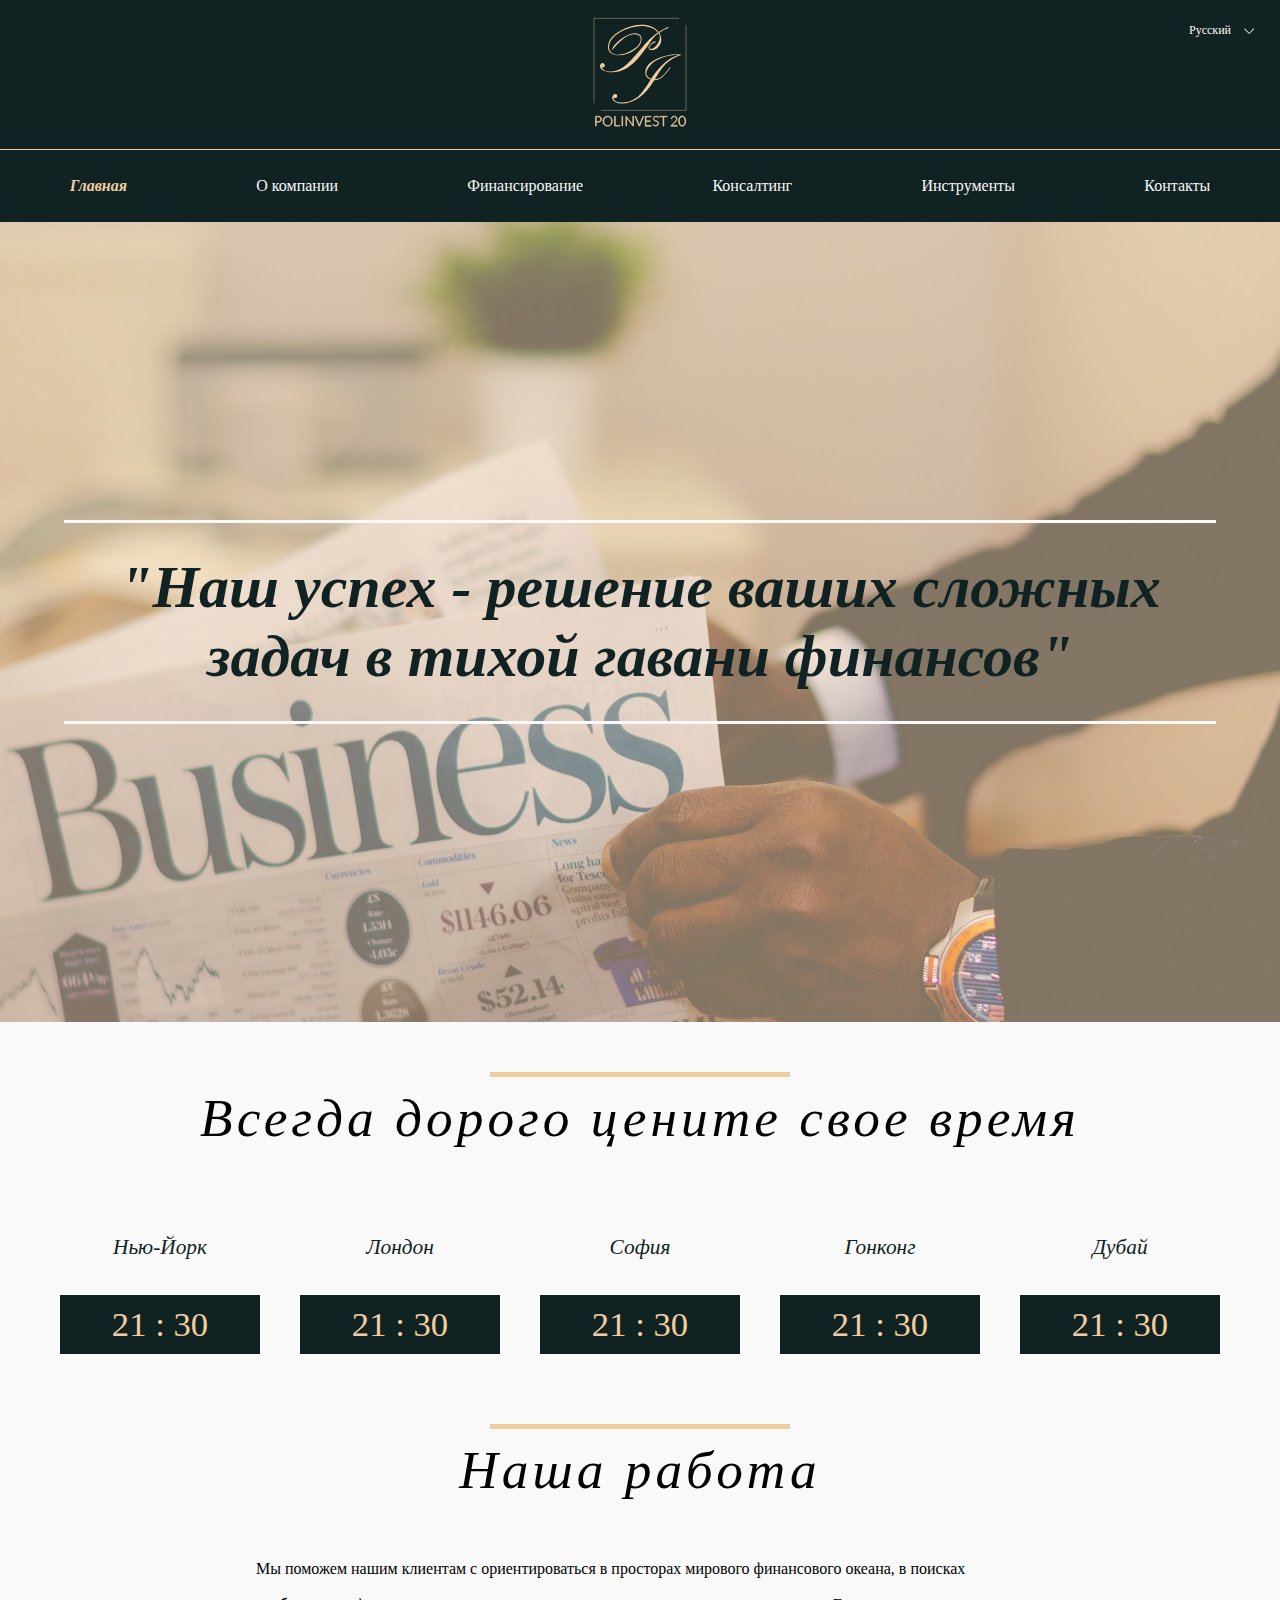
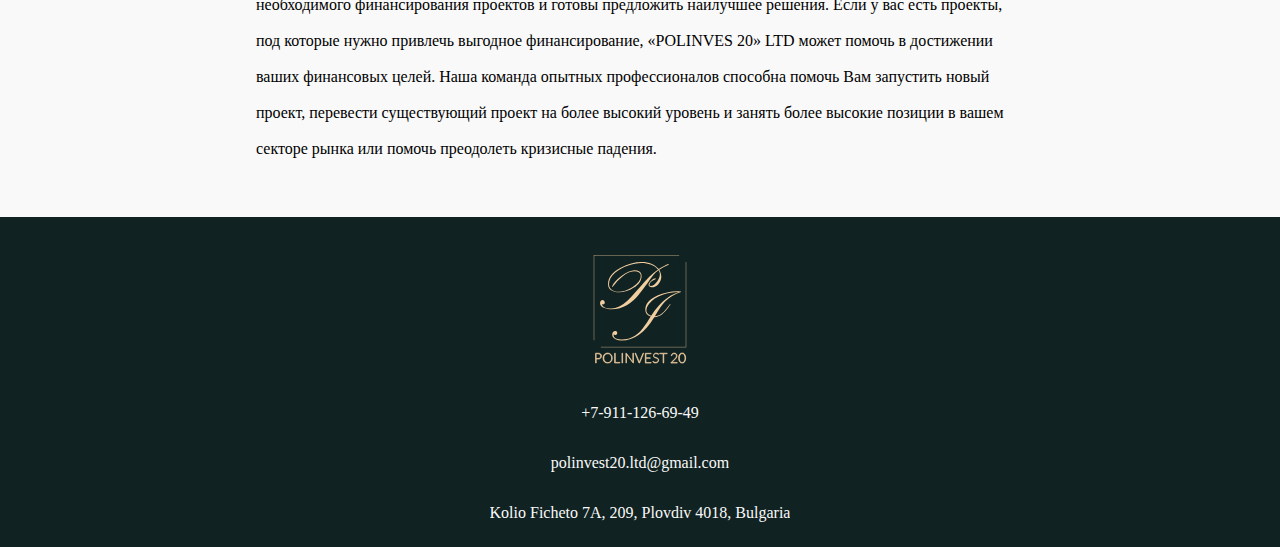
<file: index.html>
<!DOCTYPE html>
<html lang="en">
<head>
    <meta charset="UTF-8">
    <meta name="viewport" content="width=device-width, initial-scale=1.0">
    <meta http-equiv="X-UA-Compatible" content="ie=edge">
    <link rel="stylesheet" href="style.css">
    <link href='assets/шрифт/Lora-Bold.ttf' rel='stylesheet'>
    <link href='assets/шрифт/Lora-BoldItalic.ttf' rel='stylesheet'>
    <link href='assets/шрифт/Lora-Italic.ttf' rel='stylesheet'>
    <link href='assets/шрифт/Lora-Regular.ttf' rel='stylesheet'>
    <title>Главная</title>
</head>
<body>
  <div class="nav-section">
    <img src="assets/logo.svg" alt="" class="header-logo">
    <div class="lang-section">
        <button type="button" class="collapsible">Русский
            <img src="assets/down-arrow.svg" alt="" class="lang-btn">
        </button>
            <div class="content">
                <ul class="lang-list">
                    <li class="lang-item"><a href="" class="lang-item">English</a></li>
                    <li class="lang-item"><a href="" class="lang-item">Български</a></li>
                </ul>
            </div>
    </div>
</div>
<nav>   
<ul class="nav-links">
<li><a href="index.html" class="activated">Главная</a></li>
<li><a href="about.html">О компании</a></li>
<li><a href="financing.html">Финансирование</a></li>
<li><a href="consulting.html">Консалтинг</a></li>
<li><a href="instruments.html">Инструменты</a></li>
<li><a href="contact.html">Контакты</a></li>
</ul>
<div class="burger">
<div class="line1"></div>
<div class="line2"></div>
<div class="line3"></div>
</div>
</nav>

<div class="intro index-page flex-center">
    <h1 class="heading-one">"Наш успех  - решение ваших сложных задач в тихой гавани финансов"</h1>
</div>

<div class="line"></div>
<h2 class="heading-two">Всегда дорого цените свое время</h2>

<div class="clock-container">
    <div class="clock-box">
        <h5 class="heading-three">Нью-Йорк</h5>
        <div id="clockNY"></div>
    </div>

    <div class="clock-box">
        <h5 class="heading-three">Лондон</h5>
        <div id="clockLondon"></div>
    </div>

    <div class="clock-box">
        <h5 class="heading-three">София</h5>
        <div id="clockSofia"></div>
    </div>

    <div class="clock-box">
        <h5 class="heading-three">Гонконг</h5>
        <div id="clockHK"></div>
    </div>

    <div class="clock-box">
        <h5 class="heading-three">Дубай</h5>
        <div id="clockDubai"></div>
    </div>
 
    
</div>


<div class="line"></div>
<h2 class="heading-two">Наша работа</h2>
<p class="body-text">Мы поможем нашим клиентам с ориентироваться в просторах мирового финансового океана, в поисках необходимого финансирования проектов и готовы предложить наилучшее решения. Если у вас есть проекты, под которые нужно привлечь выгодное финансирование, «POLINVES 20» LTD может помочь в достижении ваших финансовых целей. Наша команда опытных профессионалов способна помочь Вам запустить новый проект, перевести существующий проект на более высокий уровень и занять более высокие позиции в вашем секторе рынка или помочь преодолеть кризисные падения.</p>

<footer class="flex-center">
    <img src="assets/logo.svg" alt="" class="footer-logo">
    <p class="footer-title"><a href="tel:+79111266949" class="footer-title">+7-911-126-69-49</a></p>
    <p class="footer-title"><a href="mailto:polinvest20.ltd@gmail.com" class="footer-title">polinvest20.ltd@gmail.com</a></p>
    <p class="footer-title">Kolio Ficheto 7A,  209, Plovdiv 4018, Bulgaria</p>
</footer>
<script src="nav.js"></script>
</body>
</html>

<script>
    function currentTime() {
      var date = new Date(); /* creating object of Date class */
      var hour = date.getHours();
      var min = date.getMinutes();
      hour = updateTime(hour);
      min = updateTime(min);
      document.getElementById("clockNY").innerText = hour + " : " + min; /* adding time to the div */
        var t = setTimeout(function(){ currentTime() }, 1000); /* setting timer */
    }
    
    function updateTime(k) {
      if (k < 10) {
        return "0" + k;
      }
      else {
        return k;
      }
    }
    
    
    currentTime(); /* calling currentTime() function to initiate the process */
  </script>
    
    <script>
        function currentTime() {
          var date = new Date(); /* creating object of Date class */
          var hour = date.getHours();
          var min = date.getMinutes();
          var sec = date.getSeconds();
          hour = updateTime(hour);
          min = updateTime(min);
          document.getElementById("clockLondon").innerText = hour + " : " + min; /* adding time to the div */
            var t = setTimeout(function(){ currentTime() }, 1000); /* setting timer */
        }
        
        function updateTime(k) {
          if (k < 10) {
            return "0" + k;
          }
          else {
            return k;
          }
        }
        
        currentTime(); /* calling currentTime() function to initiate the process */
        </script>
    
    <script>
        function currentTime() {
          var date = new Date(); /* creating object of Date class */
          var hour = date.getHours();
          var min = date.getMinutes();
          var sec = date.getSeconds();
          hour = updateTime(hour);
          min = updateTime(min);
          document.getElementById("clockSofia").innerText = hour + " : " + min; /* adding time to the div */
            var t = setTimeout(function(){ currentTime() }, 1000); /* setting timer */
        }
        
        function updateTime(k) {
          if (k < 10) {
            return "0" + k;
          }
          else {
            return k;
          }
        }
        
        currentTime(); /* calling currentTime() function to initiate the process */
        </script>
    <script>
        function currentTime() {
          var date = new Date(); /* creating object of Date class */
          var hour = date.getHours();
          var min = date.getMinutes();
          var sec = date.getSeconds();
          hour = updateTime(hour);
          min = updateTime(min);
          document.getElementById("clockHK").innerText = hour + " : " + min; /* adding time to the div */
            var t = setTimeout(function(){ currentTime() }, 1000); /* setting timer */
        }
        
        function updateTime(k) {
          if (k < 10) {
            return "0" + k;
          }
          else {
            return k;
          }
        }
        
        currentTime(); /* calling currentTime() function to initiate the process */
        </script>

<script>
    function currentTime() {
      var date = new Date(); /* creating object of Date class */
      var hour = date.getHours();
      var min = date.getMinutes();
      var sec = date.getSeconds();
      hour = updateTime(hour);
      min = updateTime(min);
      document.getElementById("clockDubai").innerText = hour + " : " + min; /* adding time to the div */
        var t = setTimeout(function(){ currentTime() }, 1000); /* setting timer */
    }
    
    function updateTime(k) {
      if (k < 10) {
        return "0" + k;
      }
      else {
        return k;
      }
    }
    
    currentTime(); /* calling currentTime() function to initiate the process */
    </script>
</file>
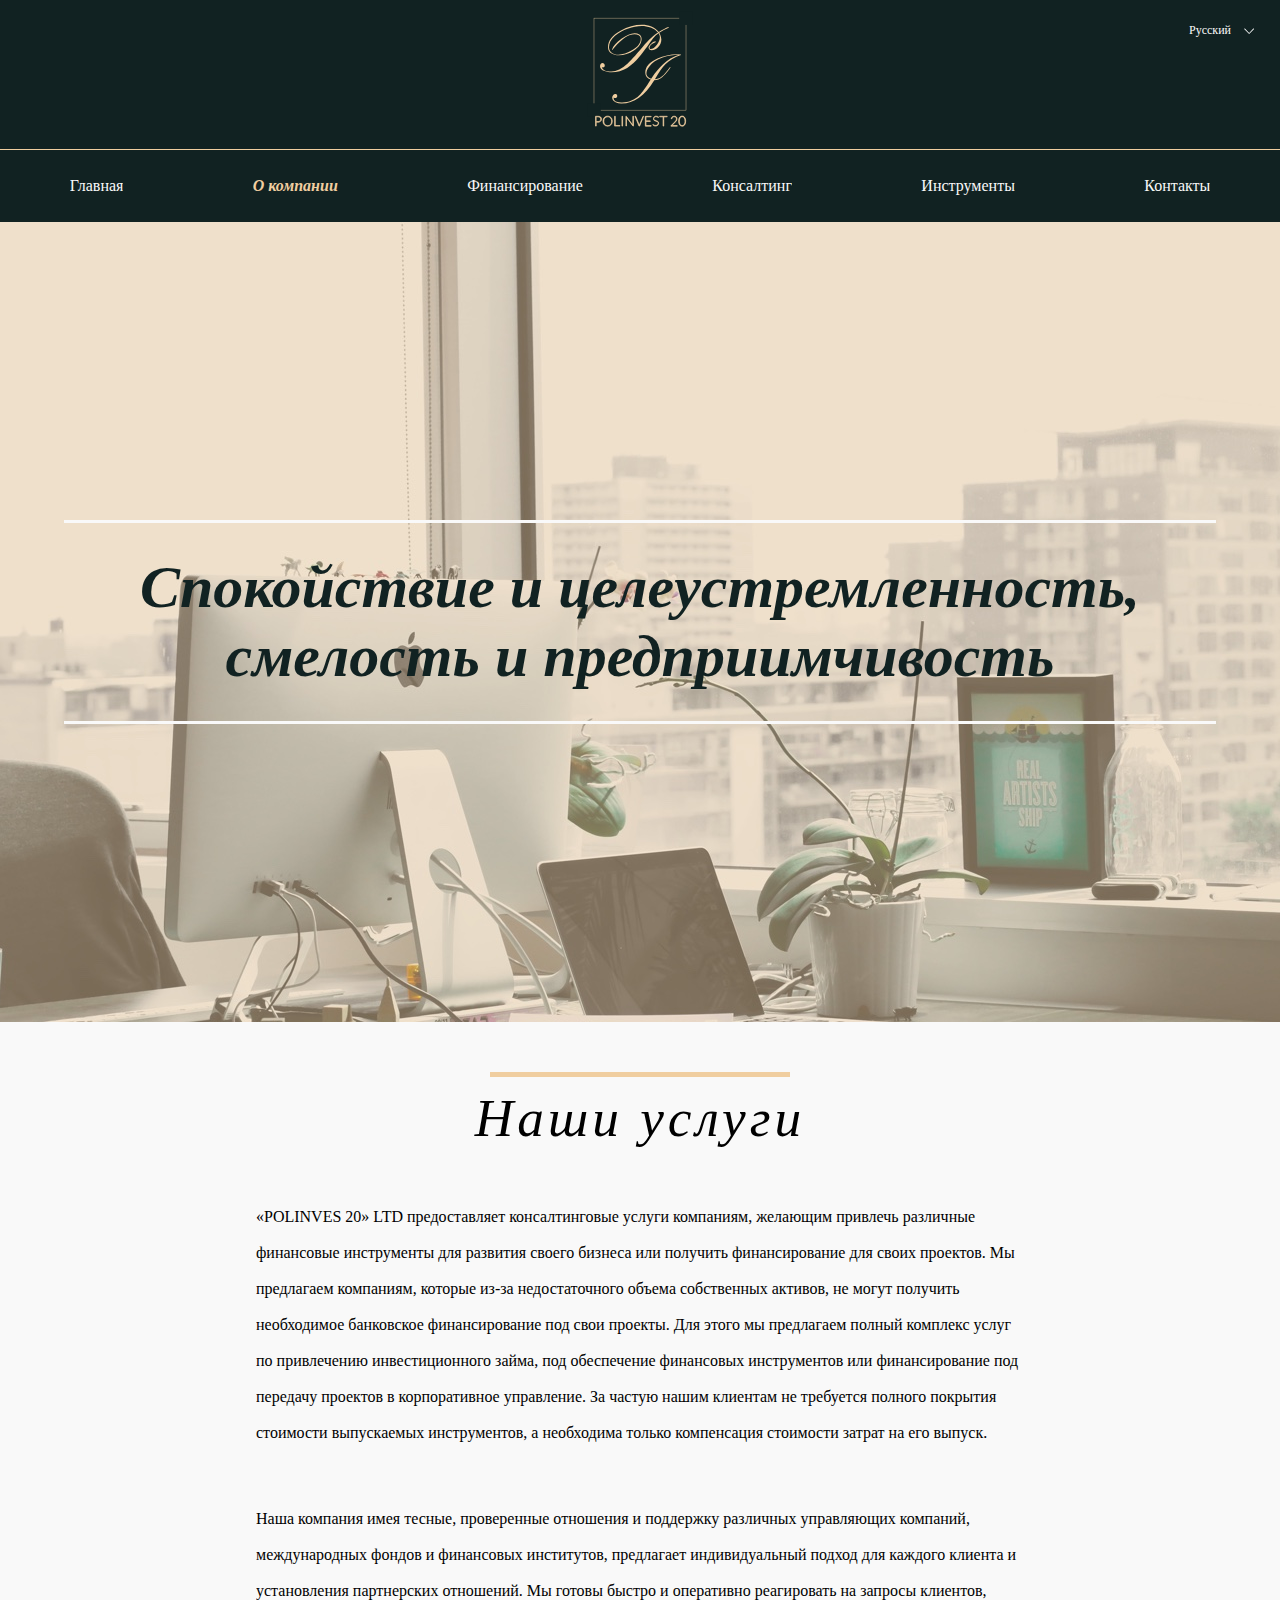
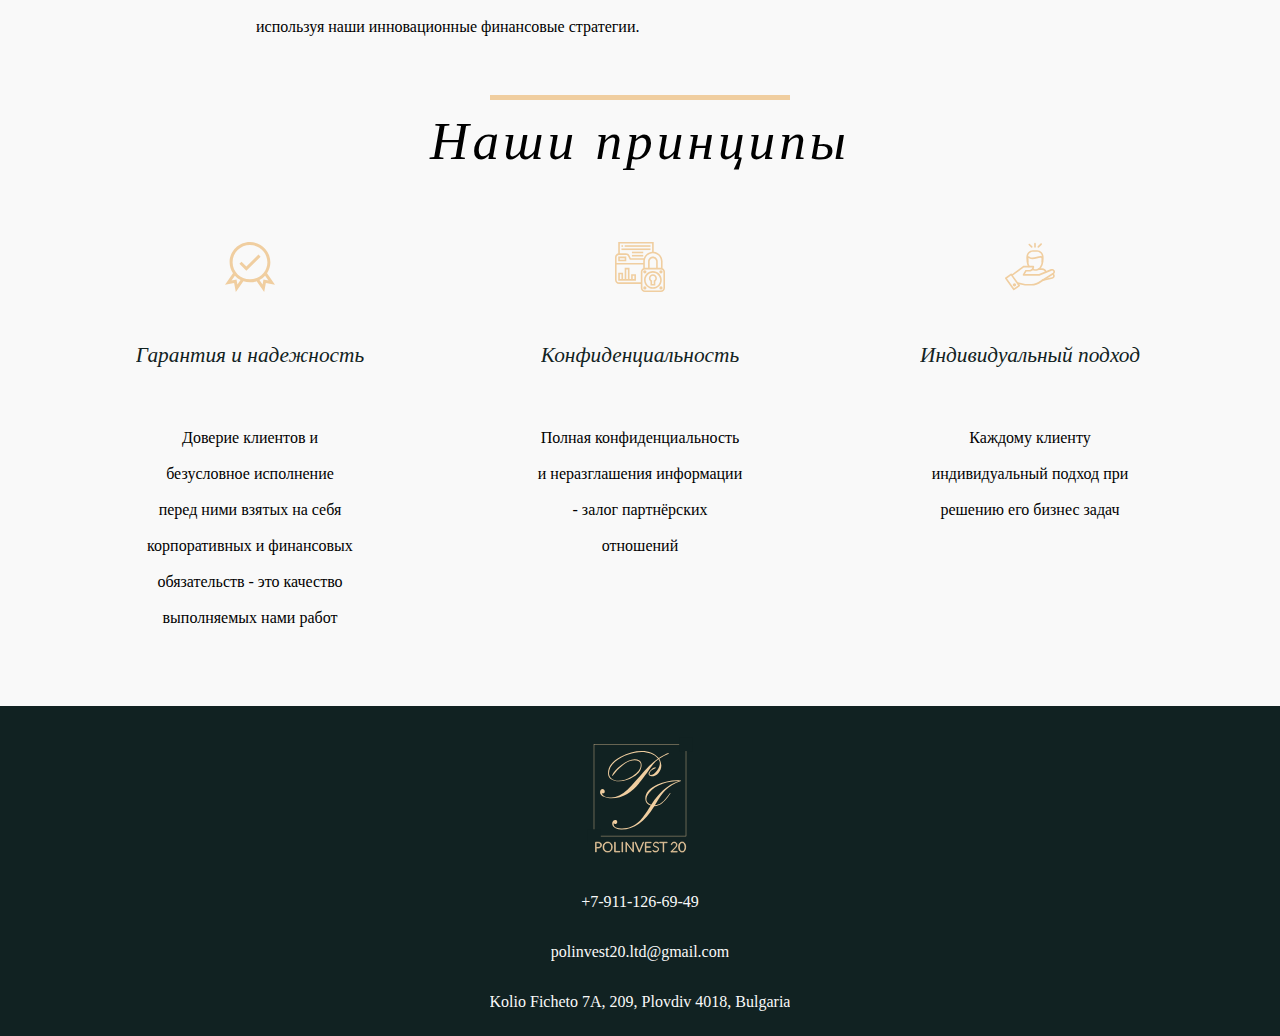
<file: about.html>
<!DOCTYPE html>
<html lang="en">
<head>
    <meta charset="UTF-8">
    <meta name="viewport" content="width=device-width, initial-scale=1.0">
    <meta http-equiv="X-UA-Compatible" content="ie=edge">
    <link rel="stylesheet" href="style.css">
    <link href='assets/шрифт/Lora-Bold.ttf' rel='stylesheet'>
    <link href='assets/шрифт/Lora-BoldItalic.ttf' rel='stylesheet'>
    <link href='assets/шрифт/Lora-Italic.ttf' rel='stylesheet'>
    <link href='assets/шрифт/Lora-Regular.ttf' rel='stylesheet'>
    <title>О «POLINVES 20» LTD</title>
</head>
<body>
        <body>
                <div class="nav-section">
                  <img src="assets/logo.svg" alt="" class="header-logo">
                  <div class="lang-section">
                      <button type="button" class="collapsible">Русский
                          <img src="assets/down-arrow.svg" alt="" class="lang-btn">
                      </button>
                          <div class="content">
                              <ul class="lang-list">
                                  <li class="lang-item"><a href="" class="lang-item">English</a></li>
                                  <li class="lang-item"><a href="" class="lang-item">Български</a></li>
                              </ul>
                          </div>
                  </div>
              </div>
              <nav>   
              <ul class="nav-links">
              <li><a href="index.html">Главная</a></li>
              <li><a href="about.html" class="activated">О компании</a></li>
              <li><a href="financing.html">Финансирование</a></li>
              <li><a href="consulting.html">Консалтинг</a></li>
              <li><a href="instruments.html">Инструменты</a></li>
              <li><a href="contact.html">Контакты</a></li>
              </ul>
              <div class="burger">
              <div class="line1"></div>
              <div class="line2"></div>
              <div class="line3"></div>
              </div>
              </nav>

<div class="intro about-page flex-center">
    <h1 class="heading-one">Спокойствие и целеустремленность, смелость и предприимчивость</h1>
</div>

<div class="line"></div>
<h2 class="heading-two">Наши услуги</h2>
<p class="body-text">«POLINVES 20» LTD предоставляет консалтинговые услуги компаниям, желающим привлечь различные финансовые инструменты для развития своего бизнеса или получить финансирование для своих проектов. Мы предлагаем компаниям, которые из-за недостаточного объема собственных активов, не могут получить необходимое банковское финансирование под свои проекты. Для этого мы предлагаем полный комплекс услуг по привлечению инвестиционного займа, под обеспечение финансовых инструментов или финансирование под передачу проектов в корпоративное управление. За частую нашим клиентам не требуется полного покрытия стоимости выпускаемых инструментов, а необходима только компенсация стоимости затрат на его выпуск. </p>
<p class="body-text">Наша компания имея тесные, проверенные отношения и поддержку различных управляющих компаний, международных фондов и финансовых институтов, предлагает индивидуальный подход для каждого клиента и установления партнерских отношений. Мы готовы быстро и оперативно реагировать на запросы клиентов, используя наши инновационные  финансовые стратегии.</p>

<div class="line"></div>
<h2 class="heading-two">Наши принципы</h2>
<div class="icons-container flex-center">
    <div class="icons-box">
        <img src="assets/guarantee.svg" alt="" class="icons-logo">
        <h3 class="heading-three">Гарантия и надежность</h3>
        <p class="body-text icons-text">Доверие клиентов и безусловное исполнение перед ними взятых на себя корпоративных и финансовых обязательств - это качество выполняемых нами работ</p>
    </div>

    <div class="icons-box">
        <img src="assets/confidential.svg" alt="" class="icons-logo">
        <h3 class="heading-three">Конфиденциальность</h3>
        <p class="body-text icons-text">Полная конфиденциальность и неразглашения информации - залог партнёрских отношений</p>
    </div>

    <div class="icons-box">
        <img src="assets/individual.svg" alt="" class="icons-logo">
        <h3 class="heading-three">Индивидуальный подход</h3>
        <p class="body-text icons-text">Каждому клиенту индивидуальный подход при решению его бизнес задач</p>
    </div>
</div>

<footer class="flex-center">
    <img src="assets/logo.svg" alt="" class="footer-logo">
    <p class="footer-title"><a href="tel:+79111266949" class="footer-title">+7-911-126-69-49</a></p>
    <p class="footer-title"><a href="mailto:polinvest20.ltd@gmail.com" class="footer-title">polinvest20.ltd@gmail.com</a></p>
    <p class="footer-title">Kolio Ficheto 7A,  209, Plovdiv 4018, Bulgaria</p>
</footer>
<script src="nav.js"></script>
</body>
</html>
</file>
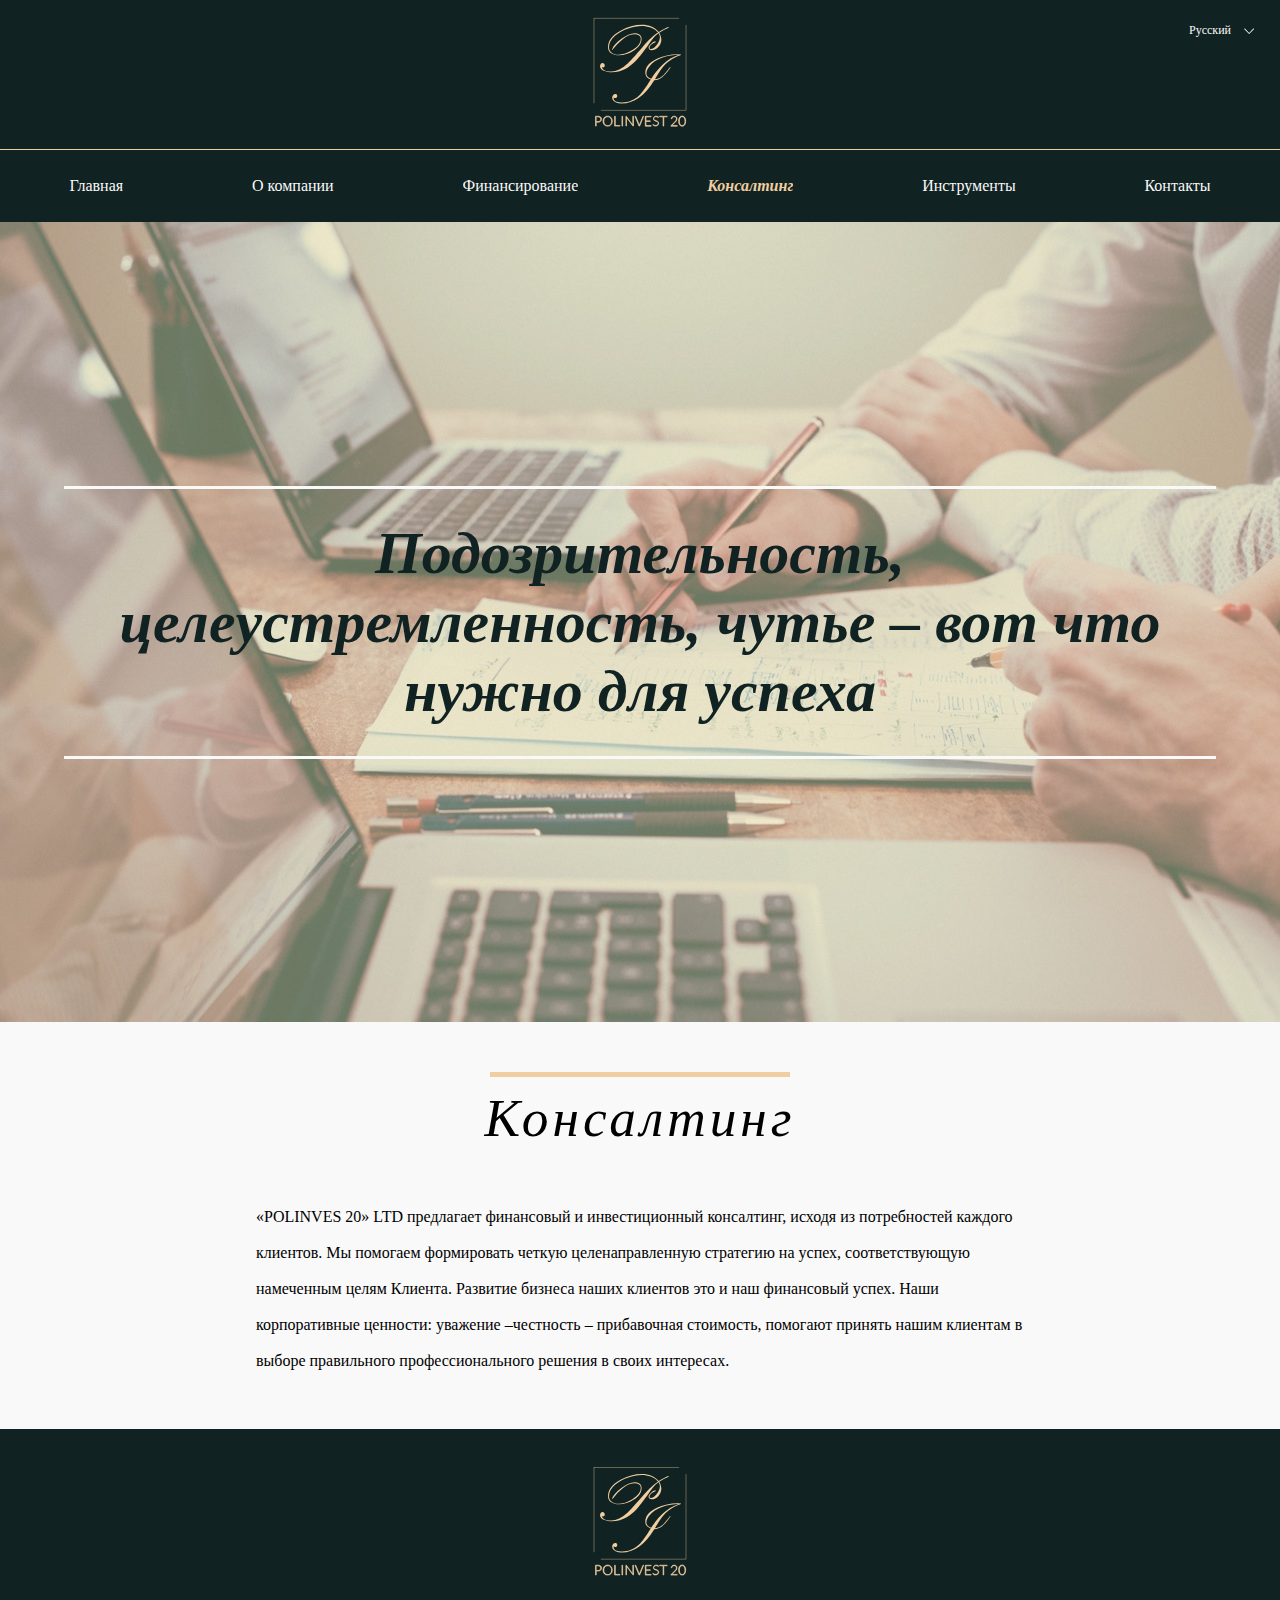
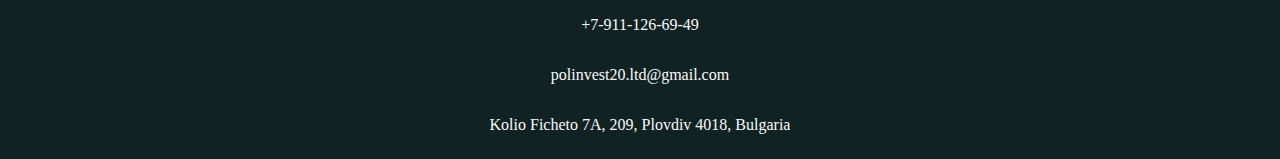
<file: consulting.html>
<!DOCTYPE html>
<html lang="en">
<head>
    <meta charset="UTF-8">
    <meta name="viewport" content="width=device-width, initial-scale=1.0">
    <meta http-equiv="X-UA-Compatible" content="ie=edge">
    <link rel="stylesheet" href="style.css">
    <link href='assets/шрифт/Lora-Bold.ttf' rel='stylesheet'>
    <link href='assets/шрифт/Lora-BoldItalic.ttf' rel='stylesheet'>
    <link href='assets/шрифт/Lora-Italic.ttf' rel='stylesheet'>
    <link href='assets/шрифт/Lora-Regular.ttf' rel='stylesheet'>
    <title>Консалтинг</title>
</head>
<body>
    <div class="nav-section">
        <img src="assets/logo.svg" alt="" class="header-logo">
        <div class="lang-section">
            <button type="button" class="collapsible">Русский
                <img src="assets/down-arrow.svg" alt="" class="lang-btn">
            </button>
                <div class="content">
                    <ul class="lang-list">
                        <li class="lang-item"><a href="" class="lang-item">English</a></li>
                        <li class="lang-item"><a href="" class="lang-item">Български</a></li>
                    </ul>
                </div>
        </div>
    </div>
<nav>   
<ul class="nav-links">
<li><a href="index.html">Главная</a></li>
<li><a href="about.html">О компании</a></li>
<li><a href="financing.html">Финансирование</a></li>
<li><a href="consulting.html" class="activated">Консалтинг</a></li>
<li><a href="instruments.html">Инструменты</a></li>
<li><a href="contact.html">Контакты</a></li>
</ul>
<div class="burger">
<div class="line1"></div>
<div class="line2"></div>
<div class="line3"></div>
</div>
</nav>

<div class="intro consulting-page flex-center">
    <h1 class="heading-one">Подозрительность, целеустремленность, чутье – вот что нужно для успеха</h1>
</div>

<div class="line"></div>
<h2 class="heading-two">Консалтинг</h2>
<p class="body-text">«POLINVES 20» LTD предлагает  финансовый и инвестиционный консалтинг, исходя из потребностей каждого клиентов.  Мы помогаем формировать  четкую целенаправленную стратегию на успех,  соответствующую намеченным целям Клиента. Развитие бизнеса наших клиентов это и наш финансовый успех. Наши корпоративные ценности: уважение –честность – прибавочная стоимость, помогают принять нашим клиентам  в  выборе правильного профессионального решения в своих интересах.</p>



<footer class="flex-center">
    <img src="assets/logo.svg" alt="" class="footer-logo">
    <p class="footer-title"><a href="tel:+79111266949" class="footer-title">+7-911-126-69-49</a></p>
    <p class="footer-title"><a href="mailto:polinvest20.ltd@gmail.com" class="footer-title">polinvest20.ltd@gmail.com</a></p>
    <p class="footer-title">Kolio Ficheto 7A,  209, Plovdiv 4018, Bulgaria</p>
</footer>

<script src="nav.js"></script>
</body>
</html>
</file>
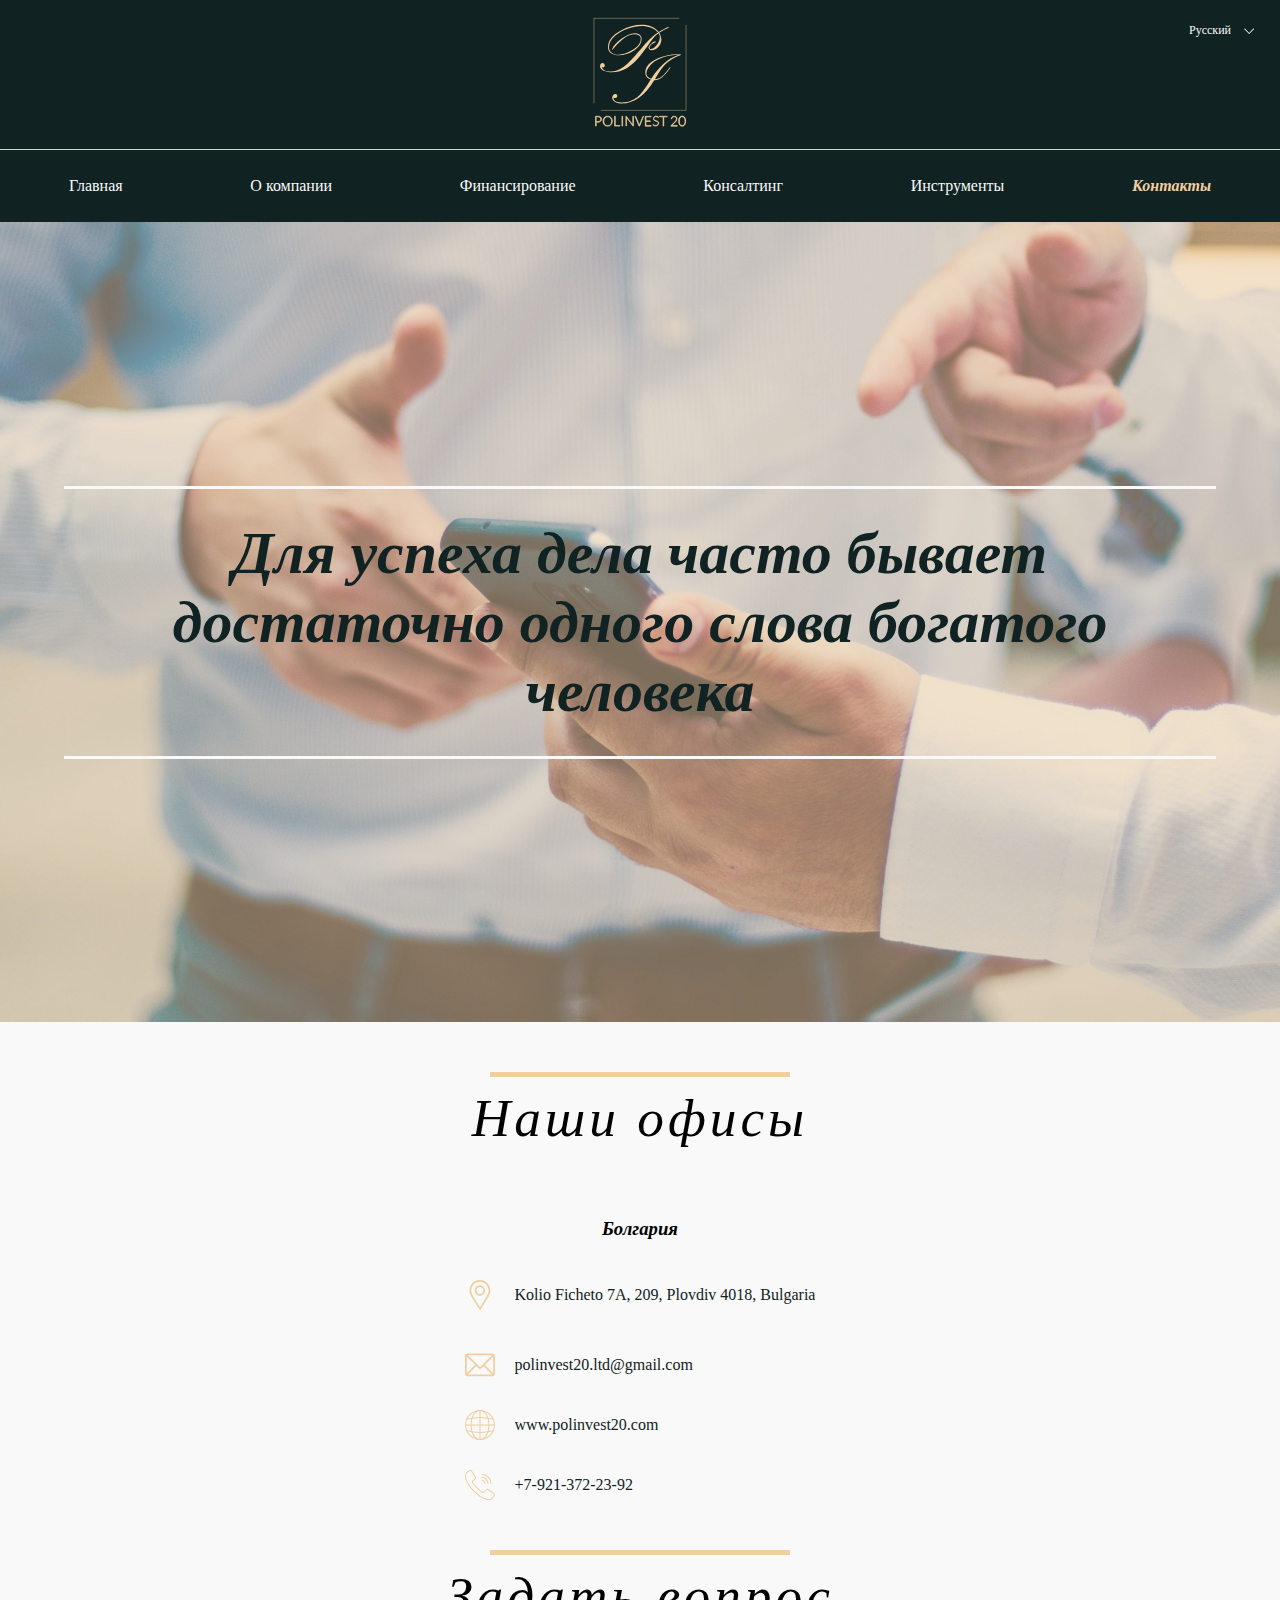
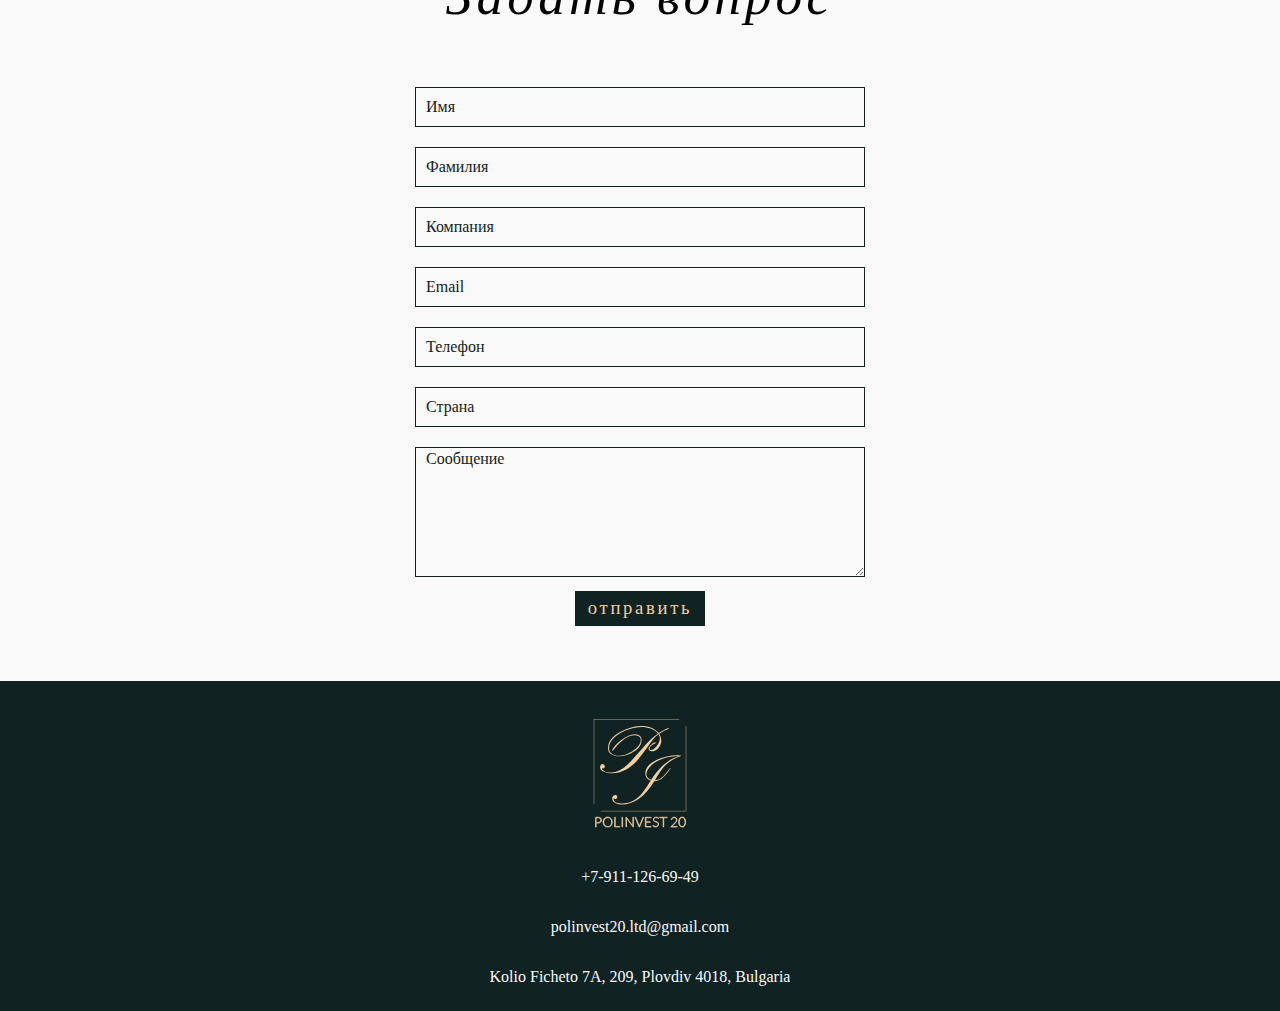
<file: contact.html>
<!DOCTYPE html>
<html lang="en">
<head>
    <meta charset="UTF-8">
    <meta name="viewport" content="width=device-width, initial-scale=1.0">
    <meta http-equiv="X-UA-Compatible" content="ie=edge">
    <link rel="stylesheet" href="style.css">
    <link href='assets/шрифт/Lora-Bold.ttf' rel='stylesheet'>
    <link href='assets/шрифт/Lora-BoldItalic.ttf' rel='stylesheet'>
    <link href='assets/шрифт/Lora-Italic.ttf' rel='stylesheet'>
    <link href='assets/шрифт/Lora-Regular.ttf' rel='stylesheet'>
    <title>Контакты «POLINVES 20» LTD</title>
</head>
<body>
        <div class="nav-section">
                <img src="assets/logo.svg" alt="" class="header-logo">
                <div class="lang-section">
                    <button type="button" class="collapsible">Русский
                        <img src="assets/down-arrow.svg" alt="" class="lang-btn">
                    </button>
                        <div class="content">
                            <ul class="lang-list">
                                <li class="lang-item"><a href="" class="lang-item">English</a></li>
                                <li class="lang-item"><a href="" class="lang-item">Български</a></li>
                            </ul>
                        </div>
                </div>
            </div>
            <nav>   
            <ul class="nav-links">
            <li><a href="index.html">Главная</a></li>
            <li><a href="about.html">О компании</a></li>
            <li><a href="financing.html">Финансирование</a></li>
            <li><a href="consulting.html">Консалтинг</a></li>
            <li><a href="instruments.html">Инструменты</a></li>
            <li><a href="contact.html" class="activated">Контакты</a></li>
            </ul>
            <div class="burger">
            <div class="line1"></div>
            <div class="line2"></div>
            <div class="line3"></div>
            </div>
            </nav>
<div class="intro contact-page flex-center">
    <h1 class="heading-one">Для успеха дела часто бывает достаточно одного слова богатого человека</h1>
</div>

<div class="line"></div>
<h2 class="heading-two">Наши офисы</h2>
<div class="contact-container flex-center">
    <div class="contact-box">
        <h3 class="heading-four">Болгария</h3>
        <div class="contact-detail">
            <img src="assets/location.svg" alt="" class="contact-image">
            <p class="contact-title">Kolio Ficheto 7A,  209, Plovdiv 4018, Bulgaria</p>
        </div>

        <div class="contact-detail">
            <img src="assets/email.svg" alt="" class="contact-image">
            <a href="mailto:polinvest20.ltd@gmail.com" class="contact-link">polinvest20.ltd@gmail.com</a>
        </div>

        <div class="contact-detail">
            <img src="assets/website.svg" alt="" class="contact-image">
            <a href="http://polinvest20.com" class="contact-link">www.polinvest20.com</a>
        </div>

        <div class="contact-detail">
            <img src="assets/phone.svg" alt="" class="contact-image">
            <a href="tel:+79111266949" class="contact-link">+7-921-372-23-92</a>
        </div>
    </div>
</div>
<div class="line"></div>
<h2 class="heading-two">Задать вопрос</h2>
<form action="https://formspree.io/scedisinfo@gmail.com" method="POST">
    <input type="text" id="fname" name="firstname" placeholder="Имя">

    <input type="text" id="lname" name="lastname" placeholder="Фамилия">

    <input type="text" id="company" name="firstname" placeholder="Компания">

    <input type="text" id="email" name="email" placeholder="Email">
    
    <input type="text" id="telNo" name="telNo" placeholder="Телефон">

    <input type="text" id="country" name="firstname" placeholder="Страна">

    <textarea id="subject" name="subject" placeholder="Сообщение" style="height:130px"></textarea>

    <input type="hidden" name="_next" value="https://olgastepa.github.io/scedis/thankyou.html" />
    <input type="text" name="_gotcha" style="display:none" />

    <input type="submit" value="отправить" class="form-button">
  </form>

  <footer class="flex-center">
    <img src="assets/logo.svg" alt="" class="footer-logo">
    <p class="footer-title"><a href="tel:+79111266949" class="footer-title">+7-911-126-69-49</a></p>
    <p class="footer-title"><a href="mailto:polinvest20.ltd@gmail.com" class="footer-title">polinvest20.ltd@gmail.com</a></p>
    <p class="footer-title">Kolio Ficheto 7A,  209, Plovdiv 4018, Bulgaria</p>
</footer>

    <script src="nav.js"></script>
</body>
</html>
</file>
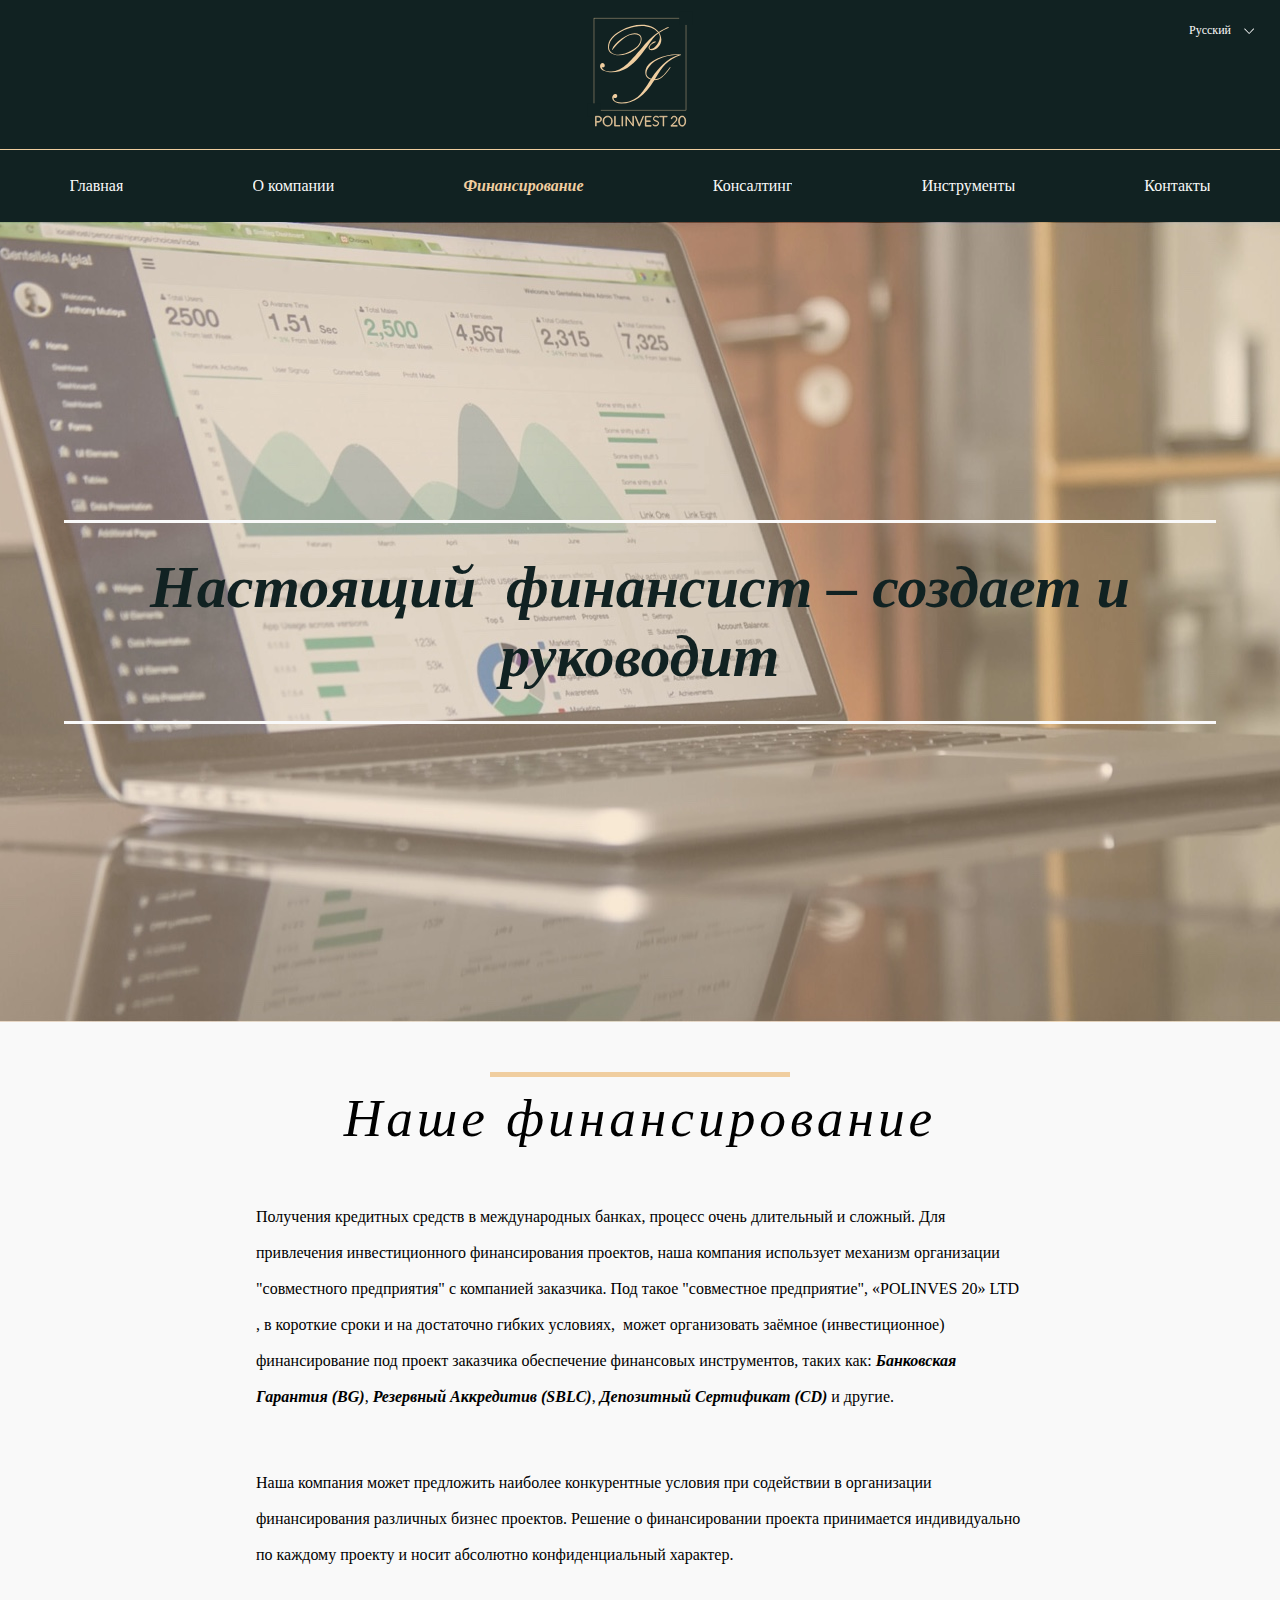
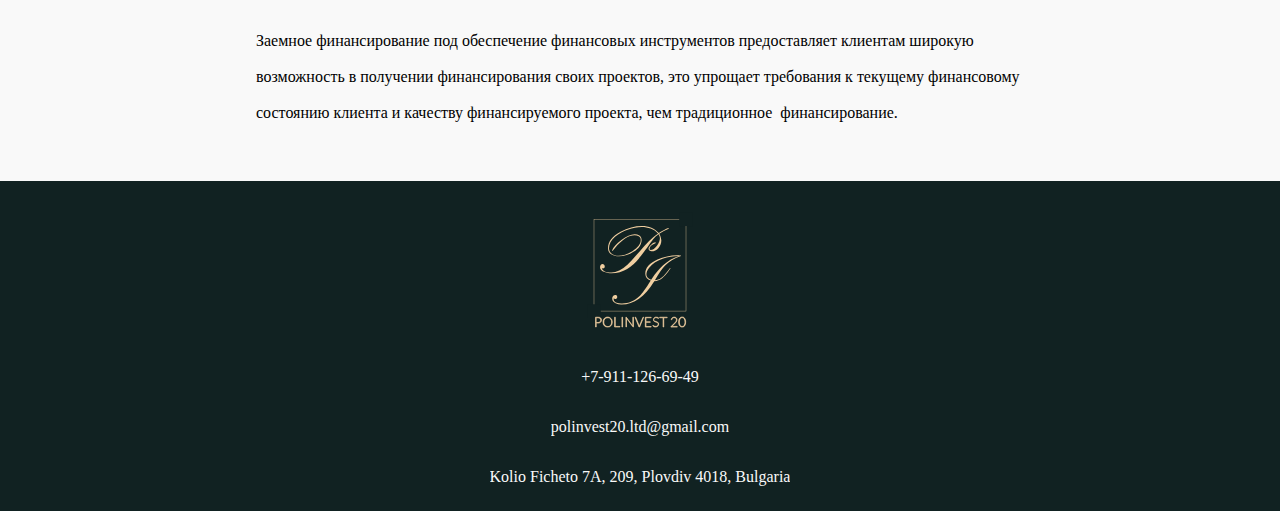
<file: financing.html>
<!DOCTYPE html>
<html lang="en">
<head>
    <meta charset="UTF-8">
    <meta name="viewport" content="width=device-width, initial-scale=1.0">
    <meta http-equiv="X-UA-Compatible" content="ie=edge">
    <link rel="stylesheet" href="style.css">
    <link href='assets/шрифт/Lora-Bold.ttf' rel='stylesheet'>
    <link href='assets/шрифт/Lora-BoldItalic.ttf' rel='stylesheet'>
    <link href='assets/шрифт/Lora-Italic.ttf' rel='stylesheet'>
    <link href='assets/шрифт/Lora-Regular.ttf' rel='stylesheet'>
    <title>Консалтинг</title>
</head>
<body>
    <div class="nav-section">
        <img src="assets/logo.svg" alt="" class="header-logo">
        <div class="lang-section">
            <button type="button" class="collapsible">Русский
                <img src="assets/down-arrow.svg" alt="" class="lang-btn">
            </button>
                <div class="content">
                    <ul class="lang-list">
                        <li class="lang-item"><a href="" class="lang-item">English</a></li>
                        <li class="lang-item"><a href="" class="lang-item">Български</a></li>
                    </ul>
                </div>
        </div>
    </div>
<nav>   
<ul class="nav-links">
<li><a href="index.html">Главная</a></li>
<li><a href="about.html">О компании</a></li>
<li><a href="financing.html"  class="activated">Финансирование</a></li>
<li><a href="consulting.html">Консалтинг</a></li>
<li><a href="instruments.html">Инструменты</a></li>
<li><a href="contact.html">Контакты</a></li>
</ul>
<div class="burger">
<div class="line1"></div>
<div class="line2"></div>
<div class="line3"></div>
</div>
</nav>

<div class="intro financing-page flex-center">
    <h1 class="heading-one"> Настоящий  финансист – создает и руководит</h1>
</div>

<div class="line"></div>
<h2 class="heading-two">Наше финансирование</h2>
<p class="body-text">Получения кредитных средств в международных банках, процесс очень длительный и сложный. Для привлечения инвестиционного финансирования проектов, наша компания использует механизм организации "совместного предприятия" с компанией заказчика. Под такое "совместное предприятие", «POLINVES 20» LTD , в короткие сроки и на достаточно гибких условиях,  может организовать заёмное (инвестиционное) финансирование под проект заказчика обеспечение финансовых инструментов, таких как: <em>Банковская Гарантия (BG)</em>, <em>Резервный Аккредитив (SBLC)</em>, <em>Депозитный Сертификат (CD)</em> и другие.</p>
<p class="body-text">Наша компания может предложить наиболее конкурентные условия при содействии в организации финансирования различных бизнес проектов.  Решение о финансировании проекта принимается индивидуально по каждому проекту и носит абсолютно конфиденциальный характер.</p>
<p class="body-text">Заемное финансирование под обеспечение финансовых инструментов предоставляет клиентам широкую возможность в получении финансирования своих проектов, это упрощает требования к текущему финансовому состоянию клиента и качеству финансируемого проекта, чем традиционное  финансирование.</p>



<footer class="flex-center">
    <img src="assets/logo.svg" alt="" class="footer-logo">
    <p class="footer-title"><a href="tel:+79111266949" class="footer-title">+7-911-126-69-49</a></p>
    <p class="footer-title"><a href="mailto:polinvest20.ltd@gmail.com" class="footer-title">polinvest20.ltd@gmail.com</a></p>
    <p class="footer-title">Kolio Ficheto 7A,  209, Plovdiv 4018, Bulgaria</p>
</footer>

<script src="nav.js"></script>
</body>
</html>
</file>
<file: style.css>
* {
    box-sizing: border-box;
    overflow-x: hidden;
}

:root {

   --beige: #F0CEA0;
    --green: #112222;
    --white: rgb(249, 249, 249);
    --top: 50px;
    /*--lightblue: #C5E1F2;
    --darkblue: #5079AE;
    --green: #509FAE;
    --headings-font-family: "Lora", Times, serif;
    --text-font-family: "PT Serif", Times, serif; */
}

  body {
    margin: 0;
    animation: fadein 2s;
    background-color: var(--white);
    position:relative;
    overflow-x:hidden;
}
@keyframes fadein {
    from{
        opacity: 0;
    }
    to {
        opacity: 1;
    }
}
.flex-center {
    display: flex;
    align-items: center;
    justify-content: center;
}

.intro {
    width: 100vw;
    height: 800px;
    background-position: center;
    background-size: cover;
}
.index-page {
    background-image: url(assets/main-image.jpg);
}
.heading-one {
    color: var(--green);
    font-style: italic;
    font-size: 45pt;

    padding-top: 30px;
    padding-bottom: 30px;
    padding-left: 30px;
    padding-right: 30px;
    width: 90%;
    margin: auto;

    text-align: center;

    border-top: 3px solid var(--white);
    border-bottom: 3px solid var(--white);
}

.heading-two {
    font-size: 40pt;
    text-align: center;

   /* border-top: 3px solid var(--beige); */
    width: 100%;
    margin: auto;
    padding-top: 10px;

    font-family: 'Lora';
    font-style: italic;
    font-weight: 100;
    letter-spacing: 3pt;
}

.body-text {
    width: 60%;
    margin: auto;
    text-align: center;
    margin-top: var(--top);
    line-height: 27pt;

    font-family: 'Lora';
    text-align: left;
}

/*FINANCING PAGE*/
.financing-page {
    background-image: url(assets/financial-image.jpg);
}
/*ABOUT*/
.about-page {
    background-image: url(assets/about-image.jpg);
}
.icons-container {
    width: 100vw;
    height: auto;
    align-items: flex-start!important;
    margin-top: 50px;
    flex-wrap: wrap;
}
.icons-box {
    width: 350px;
    margin: 20px;

    display: flex;
    justify-content: center;
    align-items: center;
    flex-direction: column;
}
.icons-logo {
    display: block;
    width: 50px;
    height: 50px;
    margin-bottom: 30px;
}
.heading-three {
    font-family: 'Lora';
    text-align: center;
    font-style: italic;
    color: var(--green);
    font-size: 16pt;
    font-weight: 100;
}
.icons-text {
    margin-top: 30px!important;
    text-align: center!important;
}


/*CONTACT PAGE*/
.contact-page {
    background-image: url(assets/contact-image.jpg);
}
.contact-container {
    width: 70vw;
    margin: auto;
    height: auto;

    justify-content: center;
    flex-wrap: wrap;

    margin-top: 50px;
}
.contact-detail {
    display: flex;
    justify-content: flex-start;
    align-items: center;
    flex-direction: row;

    width: auto;

    margin-top: 30px;
}
.heading-four {
    font-family: 'Lora';
    text-align: center;
    font-style: italic;
}
.contact-link {
    text-decoration: none;
}
.contact-title, .contact-link {
    font-family: 'Lora';
    color: var(--green);
}
.contact-image {
    width: 30px;
    height: 30px;
    margin-right: 20px;
}

form {
    width: 450px;
    margin: auto;
    display: block;
    font-family: 'Lora';
    margin-top: 50px;
}
 
  form input, textarea {
    background-image:none;
    background-color:transparent;
    -webkit-box-shadow: none;
    -moz-box-shadow: none;
    box-shadow: none;
  }
  input[type=text], select, textarea {
      width: 100%;
      height: 40px;
      border: 1px solid var(--green);
      box-sizing: border-box;
      margin-top: 10px;
      margin-bottom: 10px;
      resize: vertical;
  
      color: var(--green);
      font-family: 'Lora';
      font-size: 12pt;

      padding-left: 10px;
  }
  ::placeholder {
    color: var(--green);
  }
  input[type=submit] {
    transition: -webkit-linear-gradient 3s ease;
  }
  
  input[type=submit]:hover {
      transition: 0.3s ease-in;
  }
  
  .form-button {
    margin-top: 30px;
    background-color: var(--green);
    color: var(--beige);
    margin: auto;
    display: block;
    width: 130px;
    height: 35px; 
    font-size: 14pt;
    font-family: 'Lora';
    font-weight: 100;
    border: none;
    margin-bottom: 5px;
    letter-spacing: 2pt;
    transition: 0.5s ease-in-out;
  }
  .form-button:hover {
    box-shadow: 0 0 10px var(--beige);
  }
/*CONSULTION PAGE*/
.consulting-page {
    background-image: url(assets/consulting-image.jpg);
} 
/*INSTRUMENTS PAGE*/
.instruments-page {
    background-image: url(assets/instruments-image.jpg);
}
em {
    font-weight: 900;
}
.instruments-container {
    width: 100vw;
    height: auto;
    justify-content: flex-start!important;
    align-items: flex-start!important;
    margin-top: 50px;
}
.instruments-list-box {
    background-color: var(--green);
    width: 60%;
    height: auto;
    margin-top: 0;
    padding-left: 0;
    flex-direction: column;
}

.instrument-list-link {
    text-decoration: none;
    color: var(--beige);
    padding-top: 30px;
    padding-bottom: 30px;
    font-size: 14pt;
    font-family: 'Lora';
    width: 100%;
    padding-left: 20px;
    border-left: 5px solid transparent;

    transition: .5s ease-in-out;

    border-top: 1px solid var(--beige);
}
.instrument-list-link:hover {
    border-left: 5px solid var(--beige);
}
.instrument-description-box {
    width: 90%;
    margin-left: 100px;
}
.heading-five {
    font-size: 18pt;
    font-family: 'Lora';
    width: auto;
    text-align: left;
    margin-top: 0;
    margin-bottom: 20px;
}
.description-text {
    width: 75%;
    text-align: center;
    line-height: 27pt;

    font-family: 'Lora';
    text-align: left;
    margin: 0;
}
.description-list {
    font-family: 'Lora';
    text-align: left;
    margin: 0;
    padding-left: 5px;
    margin-right: 20px;
}
.description-list li {
    list-style-type: circle!important;
    line-height: 27pt;
    color: var(--green);
    list-style-position: inside;
}
.list-active {
    border-left: 5px solid var(--beige);
}
/*FOOTER*/
footer {
    background: var(--green);
    width: 100vw;
    height: 330px;
    flex-direction: column;
    margin-top: 50px;
}
.footer-title {
    color: var(--white);
    text-decoration: none;
    font-family: 'Lora';
    font-weight: 100;
}

.footer-logo {
    display: block;
    width: 220px;
    margin-bottom: 20px;
    margin-top: 20px;
}






/*CLOCK*/
#clock {
    font-family: 'Lora';
    color: var(--beige);
    background-color: var(--green);
    font-size: 26pt;
    text-align: center;
    padding: 10px;

    width: 200px;
    margin: 20px;
  }

  #clockLondon {
    font-family: 'Lora';
    color: var(--beige);
    background-color: var(--green);
    font-size: 26pt;
    text-align: center;
    padding: 10px;

    width: 200px;
    margin: 20px;
  }
  #clockNY {
    font-family: 'Lora';
    color: var(--beige);
    background-color: var(--green);
    font-size: 26pt;
    text-align: center;
    padding: 10px;

    width: 200px;
    margin: 20px;
  }
  #clockSofia {
    font-family: 'Lora';
    color: var(--beige);
    background-color: var(--green);
    font-size: 26pt;
    text-align: center;
    padding: 10px;

    width: 200px;
    margin: 20px;
  }
  #clockHK {
    font-family: 'Lora';
    color: var(--beige);
    background-color: var(--green);
    font-size: 26pt;
    text-align: center;
    padding: 10px;

    width: 200px;
    margin: 20px;
  }
  #clockDubai {
    font-family: 'Lora';
    color: var(--beige);
    background-color: var(--green);
    font-size: 26pt;
    text-align: center;
    padding: 10px;

    width: 200px;
    margin: 20px;
  }

  .clock-container {
      display: flex;
      justify-content: center;
      align-items: center;
      flex-wrap: wrap;

      width: 100%;
      margin: auto;
      margin-top: 50px;
  }
  

  /*LINE*/
  .line {
      width: 300px;
      height: 5px;
      background-color: var(--beige);
      display: block;
      margin: auto;
      margin-top: 50px;
  }


  /*HEADER*/
  .header-logo {
      width: 220px;
      height: 200px;
      display: block;
      margin: auto;
      margin-top: -30px;
  }

  /*NAVIGATION*/
  nav {
      display: flex;
      justify-content: space-around;
      align-items: center;
      min-height: 8vh;
      background-color: var(--green);
      font-family: 'Lora';
  }

  .nav-links {
      display: flex;
      justify-content: space-around;
      width: 100%;
      padding-left: 5px;
      padding-right: 5px;
  }
  .nav-links a {
      color: var(--white);
      text-decoration: none;
      transition: 0.5s ease;
  }
  .nav-links a:hover {
    color: var(--beige);
  }
  .activated {
      color: var(--beige)!important;
      font-style: italic;
      font-weight: 900;
  }
  .burger {
      display: none;
  }
  .burger div{
    width: 25px;
    height: 3px;
    background-color: var(--beige);
    margin: 5px;
    transition: all 0.3s ease;
  }
@media screen and (max-width:768px) {
    body {
        overflow-x: hidden!important; 
    }
    .nav-section {
        border-bottom: none!important;
    }
    nav {
        min-height: 0;
    }
    .nav-links {
        position: absolute;
        right: 0px;
        height: 100vh;     
        top: 0;   
        background-color: var(--green);
        flex-direction: column;
        align-items: center;
        width: 100%;
        transform: translateX(100%);
        transition: transform 0.5s ease-in;
    }
    .nav-links li {
        opacity: 1;
    }
    .burger {
        display: block;
        cursor: pointer;
        top: 20px;
        left: 20px;
        position: absolute;
    }
    .body-text {
        width: 100%;
        margin: auto;
        padding-left: 20px;
        padding-right: 20px;
        margin-bottom: 20px;
    }
    .heading-one {
        font-size: 30pt;
    }
    .heading-two {
        margin-bottom: 30px!important;
        margin-left: 20px;
        font-size: 24pt;
        margin: auto;
    }
    .heading-four {
        margin-top: 30px;
    }
    .contact-container {
        width: 100vw!important;
    }
    .contact-detail {
        width: 95%!important;
        margin-left: auto;
        margin-right: auto;
    }
    .contact-box {
        width: 100vw;
    }
    form {
        width: 90vw;
    }
    .heading-five {
        margin-left: 10px;
        margin-top: 30px;
    }
    .instrument-list-link {
        font-size: 13pt;
    }
    .description-list {
        padding-left: 10px;
    }
    .footer-title {
        text-align: center;
    }
    .instruments-container {
        flex-direction: column;
    }
    .instruments-list-box {
        width: 100%!important;
    }
    .instrument-description-box {
        width: 100vw;
        margin: auto;
    }
    .description-text {
        width: 95vw;
        margin: auto;
    }

    
}
.nav-active {
    transform: translateX(0%);
}

@keyframes navlinkFade {
    from{
        opacity: 0;
        transform: translateX(50px);
    }
    to {
        opacity: 1;
        transform: translateX(0px);
    }
}

.toggle .line1{
    transform: rotate(-45deg) translate(-5px,6px);
}
.toggle .line2{
    opacity: 0;
}
.toggle .line3{
    transform: rotate(45deg) translate(-5px,-6px);
}


.nav-section {
    background-color: var(--green);
    width: 100vw;
    height: 150px;

    display: flex;
    justify-content: center;
    align-items: center;

    border-bottom: 1px solid var(--beige);
    overflow-y: hidden!important;
}
.lang-section {
    top: 20px;
    position: absolute;
    right: 20px;
}
.lang-btn {
    width: 10px;
    margin-left: 10px;

}
.collapsible {
    background-color: var(--green);
    color: var(--white);
    cursor: pointer;
    width: 100%;
    border: none;
    text-align: left;
    outline: none;
    font-size: 12px;
    font-family: 'Lora';
  }
  .lang-list {
    padding: 0;
  }
  .lang-item {
      margin-bottom: 10px;
      font-size: 12pt!important;
      transition: 0.5s ease;
  }
  .lang-item:hover {
      color: var(--beige);
  }
  .lang-item a{
      color: var(--white);
      text-decoration: none;
      font-family: 'Lora';
      margin-bottom: 10px;
      text-align: left;
      font-size: 10pt!important;
      margin-left: 6px;
  }
  .content {
    display: none;
    overflow: hidden;
    color: var(--white);
  }
</file>
